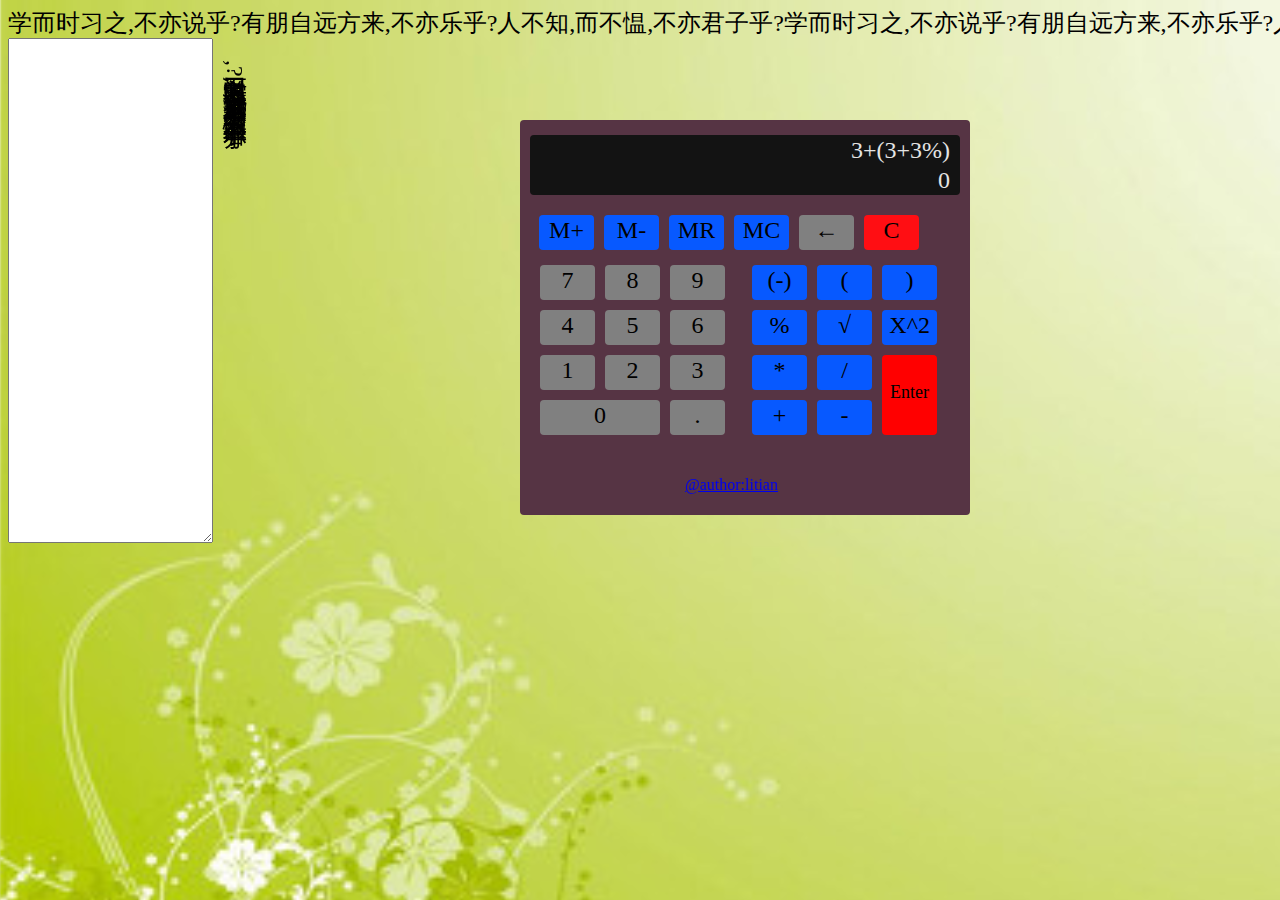
<file: project/calculator/view/index.html>
<!DOCTYPE html>
<html>
<head lang="en">
    <meta charset="UTF-8">
    <title>简易计算器：失败</title>
    <style type="text/css">
        div{
            border-radius: 4px;
        }
        body{
            background: url("../../www/calculator/image/back-g.jpg");
            background-size: 1602px;
            font-size: x-large;
            line-height: 30px;
        }
        body .calculator{
            margin: 70px 550px auto auto;
            padding: 15px 10px 15px 10px;
            background: #563444;
            height: 365px;
            width: 430px;
        }
        body .calculator .operation{
            background: #131313;
            width: auto;
            text-align: right;
            padding: 0 10px 0 10px;
            color: #e4e4e4;
            line-height: 30px;
        }
        body .calculator .operation .formula{
            overflow: hidden;
            width: 410px;
            height: 30px;
            white-space: nowrap;
        }
        .blue{background: #0759ff}
        .grey{background: #808080}
        .red{background: #ff0e13}
        body .calculator .button{
            height: 235px;
            width: auto;
            margin: 15px 0 15px 0;
            /*border: 1px solid #002156;*/
        }
        body .calculator .button .number,.operator{
            float: left;
            /*border: 1px solid #002156;*/
            margin: 5px;
            width: 47%;
        }
        body .calculator .button .usual div,.number div,.operator div{
            width: 55px;
            height: 35px;
            text-align: center;
            float: left;
            margin: 0 5px 0 5px;
            /*background: #002156;*/
            margin: 5px;
            cursor: pointer;
        }
        #num0{width: 120px}
        body .calculator .button .operator .enter{
            height: 80px;
            background: red;
            position: relative;
            top: -45px;
            font-size: large;
            line-height: 75px;
        }
    </style>
    <style type="text/css">
       body .text{
           -webkit-writing-mode: vertical-rl;
           writing-mode:vertical-rl;
           text-align: left;
           float: left;
       }
    </style>
</head>
<body>
    <div class="other">
        <div class="text" style="position: fixed;top: 60px;left: 220px">学而时习之,不亦说乎?有朋自远方来,不亦乐乎?人不知,而不愠,不亦君子乎? </div>
        <div class="else" style="white-space: nowrap;">学而时习之,不亦说乎?有朋自远方来,不亦乐乎?人不知,而不愠,不亦君子乎?学而时习之,不亦说乎?有朋自远方来,不亦乐乎?人不知,而不愠,不亦君子乎?学而时习之,不亦说乎?有朋自远方来,不亦乐乎?人不知,而不愠,不亦君子乎?学而时习之,不亦说乎?有朋自远方来,不亦乐乎?人不知,而不愠,不亦君子乎?学而时习之,不亦说乎?有朋自远方来,不亦乐乎?人不知,而不愠,不亦君子乎?学而时习之,不亦说乎?有朋自远方来,不亦乐乎?人不知,而不愠,不亦君子乎?学而时习之,不亦说乎?有朋自远方来,不亦乐乎?人不知,而不愠,不亦君子乎?学而时习之,不亦说乎?有朋自远方来,不亦乐乎?人不知,而不愠,不亦君子乎?学而时习之,不亦说乎?有朋自远方来,不亦乐乎?人不知,而不愠,不亦君子乎?学而时习之,不亦说乎?有朋自远方来,不亦乐乎?人不知,而不愠,不亦君子乎?学而时习之,不亦说乎?有朋自远方来,不亦乐乎?人不知,而不愠,不亦君子乎?学而时习之,不亦说乎?有朋自远方来,不亦乐乎?人不知,而不愠,不亦君子乎?学而时习之,不亦说乎?有朋自远方来,不亦乐乎?人不知,而不愠,不亦君子乎?学而时习之,不亦说乎?有朋自远方来,不亦乐乎?人不知,而不愠,不亦君子乎?学而时习之,不亦说乎?有朋自远方来,不亦乐乎?人不知,而不愠,不亦君子乎?学而时习之,不亦说乎?有朋自远方来,不亦乐乎?人不知,而不愠,不亦君子乎?学而时习之,不亦说乎?有朋自远方来,不亦乐乎?人不知,而不愠,不亦君子乎?学而时习之,不亦说乎?有朋自远方来,不亦乐乎?人不知,而不愠,不亦君子乎?学而时习之,不亦说乎?有朋自远方来,不亦乐乎?人不知,而不愠,不亦君子乎?学而时习之,不亦说乎?有朋自远方来,不亦乐乎?人不知,而不愠,不亦君子乎?学而时习之,不亦说乎?有朋自远方来,不亦乐乎?人不知,而不愠,不亦君子乎?学而时习之,不亦说乎?有朋自远方来,不亦乐乎?人不知,而不愠,不亦君子乎?学而时习之,不亦说乎?有朋自远方来,不亦乐乎?人不知,而不愠,不亦君子乎?学而时习之,不亦说乎?有朋自远方来,不亦乐乎?人不知,而不愠,不亦君子乎?学而时习之,不亦说乎?有朋自远方来,不亦乐乎?人不知,而不愠,不亦君子乎?学而时习之,不亦说乎?有朋自远方来,不亦乐乎?人不知,而不愠,不亦君子乎?学而时习之,不亦说乎?有朋自远方来,不亦乐乎?人不知,而不愠,不亦君子乎?学而时习之,不亦说乎?有朋自远方来,不亦乐乎?人不知,而不愠,不亦君子乎?学而时习之,不亦说乎?有朋自远方来,不亦乐乎?人不知,而不愠,不亦君子乎?学而时习之,不亦说乎?有朋自远方来,不亦乐乎?人不知,而不愠,不亦君子乎?学而时习之,不亦说乎?有朋自远方来,不亦乐乎?人不知,而不愠,不亦君子乎?</div>
        <textarea style="overflow-y: hidden;width: 199px;height: 499px;"></textarea>
    </div>
    <div class="calculator" style="position: fixed;top: 50px;left: 520px">
        <div class="operation">
            <div class="formula" contenteditable="true">3+(3+3%)</div>
            <div class="result" is_result="no">0</div>
        </div>
        <div class="button">
            <div class="usual">
                <div class="blue" style="margin-left: 9px;">M+</div>
                <div class="blue">M-</div>
                <div class="blue">MR</div>
                <div class="blue">MC</div>
                <div class="grey" id="delOne">←</div>
                <div class="red" id="delAll">C</div>
            </div>
            <div class="number">
                <div class="grey num cin">7</div>
                <div class="grey num cin">8</div>
                <div class="grey num cin">9</div>
                <div class="grey num cin">4</div>
                <div class="grey num cin">5</div>
                <div class="grey num cin">6</div>
                <div class="grey num cin">1</div>
                <div class="grey num cin">2</div>
                <div class="grey num cin">3</div>
                <div class="grey num cin" id="num0">0</div>
                <div class="grey cin numPoint">.</div>
            </div>
            <div class="operator">
                <div class="blue unaryOperator cin" id="minus">(-)</div>
                <div class="blue limitOperator cin" id="left">(</div>
                <div class="blue limitOperator cin" id="right">)</div>
                <div class="blue unaryOperator cin" id="percent">%</div>
                <div class="blue unaryOperator cin" id="radical">√</div>
                <div class="blue unaryOperator cin" id="square">X^2</div>
                <div class="blue binaryOperator cin" id="multiply">*</div>
                <div class="blue binaryOperator cin" id="expect">/</div>
                <div class="blue binaryOperator cin" id="add" style="clear: both">+</div>
                <div class="blue binaryOperator cin" id="reduce">-</div>
                <div class="enter" id="equal">Enter</div>
            </div>
        </div>
        <div class="sign" style="position: relative;left: 155px;top: -20px;font-size: medium;line-height: 30px;"> <a href="#">@author:litian</a> </div>
    </div>
</body>
<script type="text/javascript" src="../../www/js/jquery-1.10.2.min.js"></script>
<script type="text/javascript" src="../../www/calculator/js/newOperatorLimit.js"></script>
<script type="text/javascript" src="../../www/calculator/js/calculator.js"></script>
<script type="text/javascript" src="../../www/js/decimal.js"></script>
<script type="text/javascript">
    console.log(3.00+3.03);
    //删除一个字符串
    $("#delOne").click(function(){

        var a = 0.03,
                b = 0.36;
        var result = Decimal(1).div(7).toNumber();
        var res = Decimal(result).mul(7).toNumber();

        console.log(Decimal(res).toNumber());

        var formulaText = $(".formula").text();
        if(formulaText != "0"){
            if(formulaText.length != 1) {
                $(".formula").text(formulaText.substr(0, formulaText.length - 1));
            }else{
                $(".formula").text("0");
            }
        }
    });

    //删除整个字符串
    $("#delAll").click(function(){
        $(".formula").text("0");
    });

    $(".cin").attr('onclick', 'cin(this)');

    //输入数据：这里只是简单做了限制，详细限制参考operator.js文件的内容
    function cin($this) {
        var formulaText = $(".formula").text(),
                data = $($this).text(),
                isResult = $(".result").attr('is_result');
        //如果已经计算了，在输入数据时会清空之前输入的字符
        if(isResult == "yes"){
            $(".formula").text('0');
            $(".result").attr('is_result', 'no')
            cin($this);
            return false;
        }
        //限制总共输入的字符长度
        if (formulaText.length <= 255) {
            //文本为0时输入任何数据都不显示0
            if(formulaText == "0"){
                $(".formula").text(data);
                return false;
            }
            //如果是数字直接输入
            if($($this).hasClass('num')) {
                if(formulaText == "0"){
                    $(".formula").text(data);
                    return false;
                }
            }else if($($this).hasClass('binaryOperator')){
                //运算符只能在数字与右括号后面
                var last = formulaText.substr(formulaText.length-1);
                var flag = "0123456789%)";
                if(flag.indexOf(last) == -1){
                    return false;
                }
            }
            $(".formula").text(formulaText + data);
        }
    }

    //计算
    $("#equal").click(function(){
        $(".result").attr('is_result', 'yes');
        var formulaText = $(".formula").text();
        var operator = new Array();
        var num = '',
                f = 0;
        //将字符串处理成数组
        for(var i = 0; i < formulaText.length; i++)
        {
            var temp = formulaText.substr(i,1);
            //是数字就字符串连接，否就作为另一个元素
            if(/^\d+$/.test(temp) || temp == "."){
                var number = num + temp;
                num = number;
                operator[f] = num;
            }else{
                //判断是否是第一个元素：这里处理考虑了可以在数字前的运算符
                if(num != ''){
                    f++;
                    operator[f] = temp;
                }else{
                    operator[f] = temp;
                }
                f++;
                num = '';
            }
        }
        //处理数组并计算其值
        var newOperator = dealArray(operator);
        var lastOperator = getCalculatorOperator(newOperator);
        $(".result").text(lastOperator);
    });
</script>
</html>
</file>
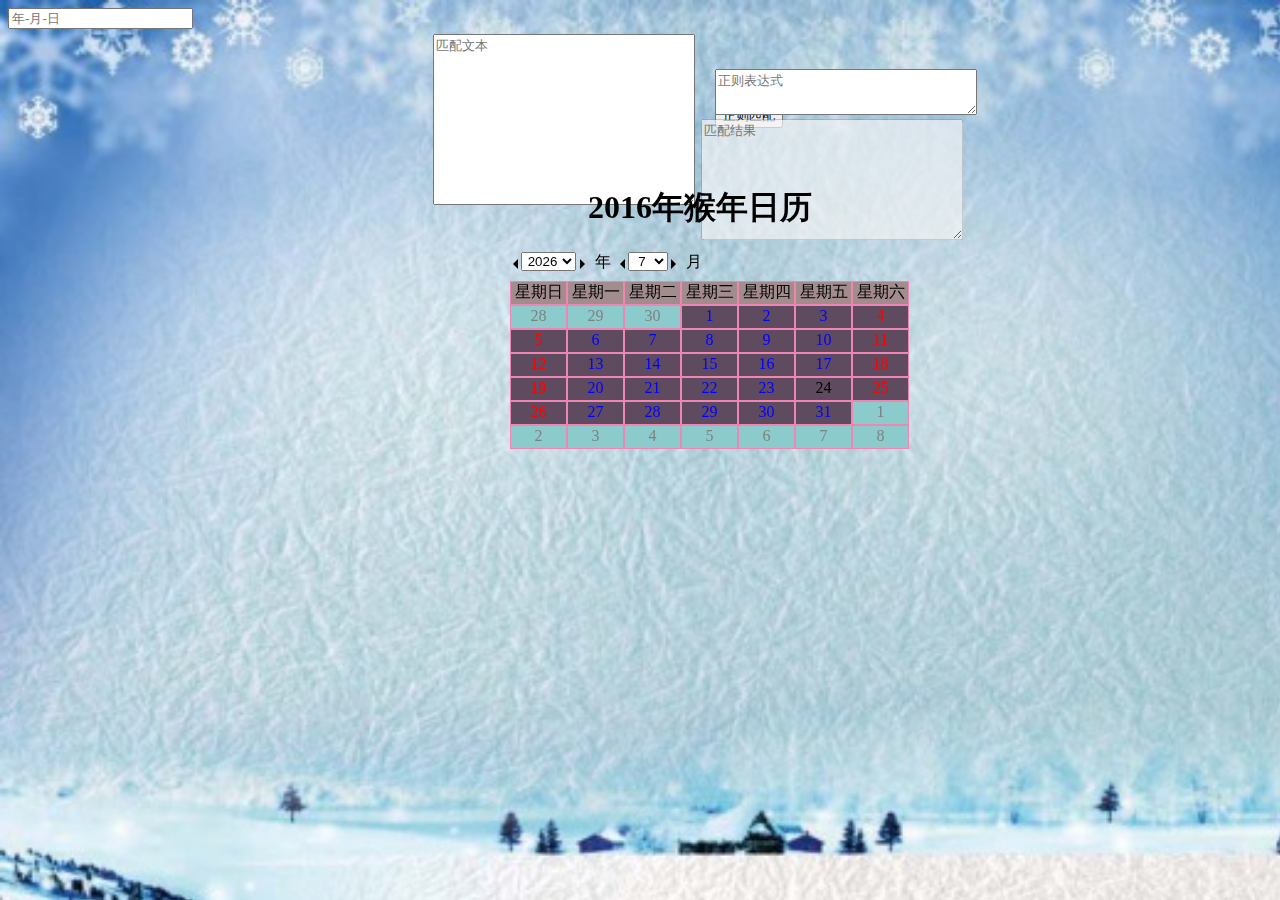
<file: project/calendar/view/index.html>
<!DOCTYPE html>
<html>
<head lang="en">
    <meta charset="UTF-8">
    <title>日历制作</title>
    <style type="text/css">
        body{
            background-image: url("../../www/calendar/image/calendar-backgroup.jpg");
            background-size: 1602px;
            font-size: 16px;
        }
        body div.main{
            position: fixed;
            top: 165px;
            left: 510px;
        }
        body div.main div.title{
            margin-left: 78px;
        }
        .blue{color: #0000ff}
        .red{color: red}
        .grey{color: #808080}
        .blake{color: #000000}
        .isBackground{
            background-color: #5f4b5f
        }
        .notBackground{
            background-color: #8ccbcb
        }
        body div.calendar{
            background-color: #ffffff;
            height: 168px;
            width: 399px;
        }
        body div.calendar ul{
            list-style: none;
            clear: both;
            margin-left: -40px;
        }
        body div.calendar ul li{
            float: left;
            border: 1px solid #f085b4;
            height: 22px;
            width: 55px;
            text-align: center;
            line-height: 20px;
        }
        body div.calendar ul.th li{
            background-color: #a28c8e;
        }
        body .operation{
            height: 13px;
            /*border: 1px solid #0000cc;*/
        }
        body .operation .year,.month{
            float: left;
            margin: auto 5px;
            width: 85px;
            height: auto;
            /*border: 1px solid #000000;*/
        }
        body .operation select{
            width: 70px;
            margin-left: -10px;
            text-align: center;
            cursor: pointer;
        }
        body .operation div.cssImg:hover{
            cursor: pointer;
            transition:border linear .2s,box-shadow linear .5s;
            border: 1px solid #8326ff;
            box-shadow:0 0 18px #8326ff;
        }
        body .operation div.cssImgRight,div.cssImgLeft{
            width: 8px;
            height: 21px;
            float: left;
            /*border: 1px solid #f00101;*/
        }
        body .operation div.cssImgLeft{
            position: relative;
            left: -2px;
        }
        body .operation div.cssImgRight{
            position: relative;
            left: 54px;
        }
        body .operation div.left{
            float: left;
            width: 0px;
            height: 0px;
            border: 5px solid;
            border-color: transparent #000 transparent transparent;
            position: relative;
            top: 7px;
            left: -5px;
        }
        body .operation div.right{
            float: left;
            width: 0px;
            height: 0px;
            border: 5px solid;
            border-color: transparent transparent transparent #000;
            position: relative;
            top: 7px;
            left: 3px;
        }
        body .operation span.yearSpan{
            position: relative;
            left: -105px;
        }
        body .operation span.monthSpan{
            position: relative;
            left: -34px;
        }
        body .operation .month{
            position: relative;
            left: 12px;
        }
        #year{
            width: 55px;
        }
        #month{
            width: 40px;
        }
        body .operation .month div.cssImgRight{
            position: relative;
            left: 38px;
        }
        .tool div{
            float: left;
            margin: 5px 10px;
        }
        .tool textarea{
            height: 165px;
        }
        #org{
            margin-left: 425px;
        }
        #act{
            position: relative;
            top:70px;
            height: 25px;
            width: 80px;
        }
        #res textarea#expression{
            height: 40px;
            position: relative;
            top: -75px;
        }
        #res textarea[disabled="disabled"]{
            position: relative;
            top: 50px;
            left: -280px;
            height: 115px;
        }
    </style>
</head>
<body>
    <div class="all">
        <input name="start_time" id="start_time" value="" class="radius pd-left-5 si_date" onclick="WdatePicker({skin:'whyGreen',dateFmt:'yyyy-MM-dd HH:mm:ss',minDate:'%y-%M-%d %H:$m:%s'})" placeholder="年-月-日"  readonly="readonly" type="text">
        <!--<iframe width="469" height="218" border="0" align="center" marginwidth="0" marginheight="0" hspace="0" vspace="0" frameborder="0"
                scrolling="no" src="http://appnews.qq.com/cgi-bin/news_weather_search?city=厦门" allowTransparency="true">
        </iframe>-->
        <div class="tool">
            <div id="org"><textarea name="" cols="30" rows="10" placeholder="匹配文本"></textarea></div>
            <div id="act"><button>正则匹配</button></div>
            <div id="res">
                <textarea name="" id="expression" cols="30" rows="10" placeholder="正则表达式"></textarea>
                <textarea name="" cols="30" rows="10" disabled="disabled" placeholder="匹配结果"></textarea>
            </div>
        </div>

        <div class="main">
            <div class="title">
                <h1>2016年猴年日历</h1>
            </div>
            <div class="operation">
                <div class="year">
                    <div class="cssImgLeft cssImg"><div class="left"></div></div>
                    <select id="year"></select>
                    <div class="cssImgRight cssImg"><div class="right"></div></div>
                </div>
                <span class="yearSpan">年</span>
                <div class="month">
                    <div class="cssImgLeft cssImg"><div class="left"></div></div>
                    <select id="month"></select>
                    <div class="cssImgRight cssImg"><div class="right"></div></div>
                </div>
                <span class="monthSpan">月</span>
            </div>
            <div class="calendar">
                <ul class="th">
                    <li>星期日</li>
                    <li>星期一</li>
                    <li>星期二</li>
                    <li>星期三</li>
                    <li>星期四</li>
                    <li>星期五</li>
                    <li>星期六</li>
                </ul>
            </div>
        </div>
    </div>
</body>
<script type="text/javascript" src="../../www/js/jquery-1.10.21.min.js"></script>
<script type="text/javascript" src="../../www/DatePicker/WdatePicker.js"></script>
<script type="text/javascript">
    //正则
    $("#act").click(function(){
        var content = $("#org textarea").val();
        var expression = $("#expression").val();
        //正则匹配
        expression = '/' + expression + '/';
        expression = eval(expression);
        var result = expression.test(content);
        console.log(expression);
        console.log(result);
        $("#res textarea[disabled='disabled']").val(result);
    });

    /*
    //2016-1-13
    new Date(2016, 1, 13, 15 ,37, 59, 299);//参数可选
    myDate.getDate();//天
    myDate.getMonth();//月
    myDate.getFullYear();//年
    myDate.getDay();//星期
    myDate.getHours();//小时
    myDate.getMilliseconds();//毫秒
    myDate.getMinutes();//分钟
    myDate.getSeconds();//秒
    myDate.getTime();//1970-1-1 -> 现在的毫秒数
    */
    var now = new Date();
    var asideDay = now.getDate();
    var year = now.getFullYear(),
            month = now.getMonth();
    makeCalendar(now);


    $("div.operation div.year div.cssImgLeft").click(function(){
        var year = $("#year").val(),
                month = $("#month").val();
        //实际月份与js参与月份计算差别
        month = month - 1;
        //年份减一
        year = year - 1;
        var date = new Date(year, month, asideDay);
        makeCalendar(date);
    });

    $("div.operation div.year div.cssImgRight").click(function(){
        var year = $("#year").val(),
                month = $("#month").val();
        //实际月份与js参与月份计算差别
        month = month - 1;
        //年份加一
        year = parseInt(year) + 1;
        var date = new Date(year, month, asideDay);
        makeCalendar(date);
    });

    $("div.operation div.month div.cssImgLeft").click(function(){
        var year = $("#year").val(),
                month = $("#month").val();
        //实际月份与js参与月份计算差别
        var jsMonth = month - 1;
        //月份减一
        jsMonth = jsMonth - 1;
        jsMonth = (jsMonth == -1) ? 11 : jsMonth;//此时month符合js对month的要求（0-11）
        var date = new Date(year, jsMonth, asideDay);
        makeCalendar(date);
    });

    $("div.operation div.month div.cssImgRight").click(function(){
        var year = $("#year").val(),
                month = $("#month").val();
        //实际月份与js参与月份计算差别
        var jsMonth = month - 1;
        //月份加一
        jsMonth = jsMonth + 1;
        jsMonth = (jsMonth == 11) ? 0 : jsMonth;//此时month符合js对month的要求（0-11）
        var date = new Date(year, jsMonth, asideDay);
        makeCalendar(date);
    });

    $("#year").change(function(){
        var year = $("#year").val(),
                month = $("#month").val();
        //实际月份与js参与月份计算差别
        var month = month - 1;
        var date = new Date(year, month, asideDay);
        makeCalendar(date);
    });

    $("#month").change(function(){
        var year = $("#year").val(),
                month = $("#month").val();
        //实际月份与js参与月份计算差别
        var month = month - 1;
        var date = new Date(year, month, asideDay);
        makeCalendar(date);
    });

    function makeCalendar(now)
    {
        $("div.calendar ul.td").remove();
        var html = "",
                count = 0;
        //获取当前年月日星期
        var year = now.getFullYear(),
                month = now.getMonth(),
                day = now.getDate();
        //获取本月一号的星期
        var oneDay = new Date(year, month, 1);
        var oneDayWeek = oneDay.getDay();
        var nowMonthDay = getMonthDay(year, month);
        var lastMonthDay = getMonthDay(year, month-1);
        var color = '';

//        console.log(oneDayWeek);console.log(nowMonthDay);

        //select框
        $("#year option").remove();
        $("#month option").remove();
        var yearHtml = "",
                monthHtml = "";
        for(var m = 1; m <= 12; m++)
        {
            monthHtml += '<option value="' + m + '" id="month_' + m + '"';
            if(m == (month+1)){
                monthHtml += ' selected = "selected" ';
            }
            monthHtml += '>' + m + '</option>';
        }
        $("#month").append(monthHtml);
        for(var y = year-10; y <= year+10; y++)
        {
            yearHtml += '<option value="' + y + '" id="year_' + y + '"';
            if(y == year){
                yearHtml += ' selected = "selected" ';
            }
            yearHtml += '>' + y + '</option>';
        }
        $("#year").append(yearHtml);

        //日历正文
        var dayLimit = 0;
        for (var i = 0; i <= 5; i++)
        {
            html += '<ul class="td">';
            for (var j = 0; j < 7; j++)
            {
                if(count >= dayLimit){
                    count = 0;
                }
                if (i == 0 && j >= oneDayWeek) {
                    count++;
                    dayLimit = nowMonthDay;
                } else if (i != 0) {
                    count++;
                    dayLimit = nowMonthDay;
                }else{
                    count = lastMonthDay + j + 1 - oneDayWeek;
                    dayLimit = lastMonthDay;
                }
                color = (i == 0 && count >= 15) ? "grey notBackground" : (i >= 4 && count <= 15) ? "grey notBackground" : (j == 0 || j == 6 || count == day) ? "red isBackground" : "blue isBackground";
                color = (count == day) ? "black isBackground" : color;
                html += '<li class="' + color + '">' + count + '</li>'
            }
            html += '</ul>';
        }
        $(".calendar").append(html);
    }

    //获取当月天数
    function getMonthDay(year, month)
    {
        month = (month == -1) ? 11 : month;
        var array = new Array('1','3','5','7','8','10','12'),
                res = 0;
        //js Date获取的月份是从0开始的
        month++;
        if(month != 2) {
            month = month.toString();
            res = (array.indexOf(month) > -1) ? 31 : 30;
        }else{
            //求闰年
            res = (year%4 == 0 && year%400 == 0 && year%100 != 0) ? 29 : 28;
        }
        return res;
    }

//    var array = new Array('1','3','5','7','8','10','12');
//    if(array.indexOf('4') > -1){
//        alert('false');
//    }else{
//        alert("true");
//    }
</script>

</html>
</file>
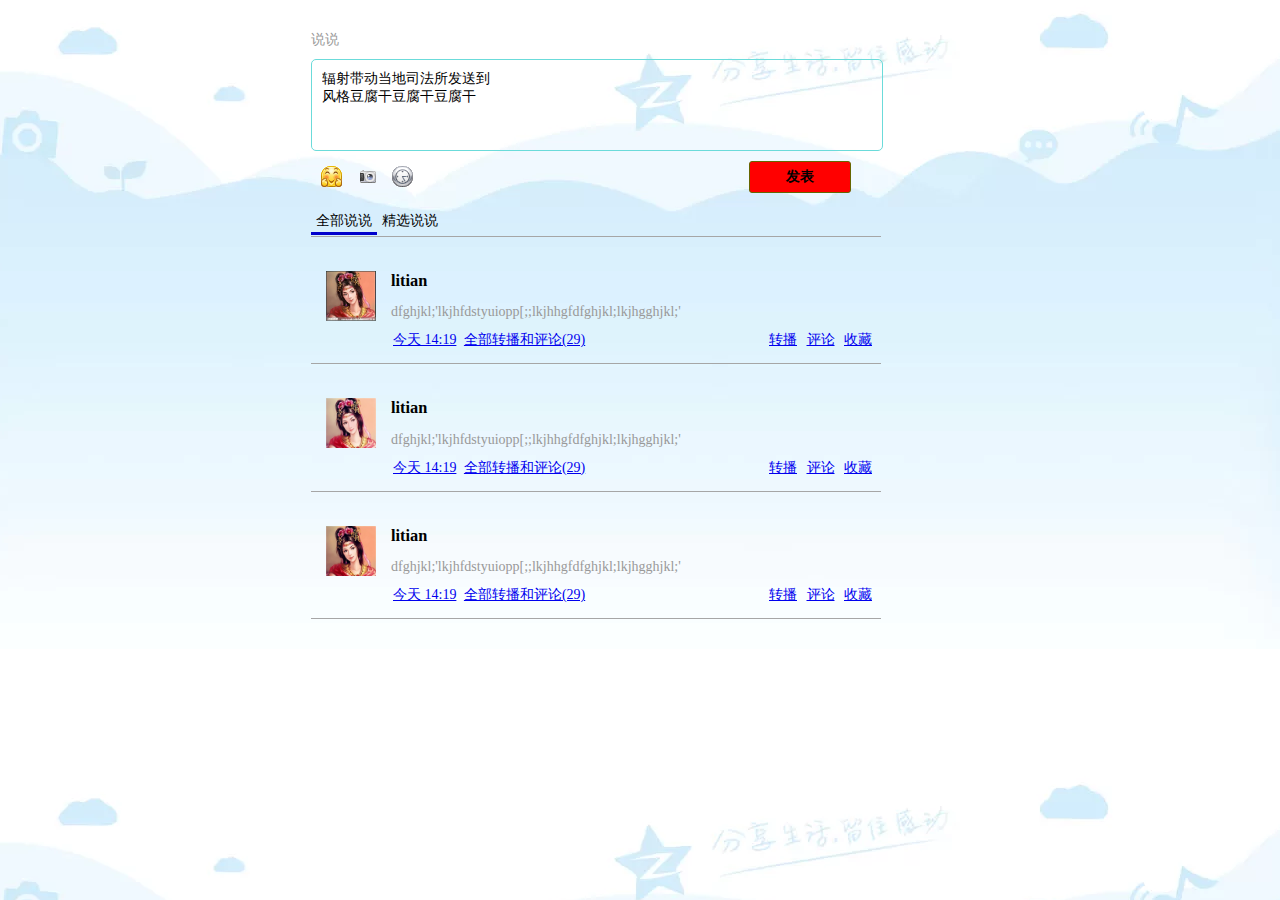
<file: project/talkAbout/view/index.html>
<!DOCTYPE html>
<html>
<head lang="en">
    <meta charset="UTF-8">
    <title>微博说说</title>
    <style type="text/css">
        body{
            background-image: url("../../www/talkAbout/image/bg.png");
            padding-left: 300px;
            padding-top: 10px;
            font-size: 14px;
        }
        /* talkAbout */
        body .talkAbout{
            width: 75%;
            height: auto;
            /*border: 1px solid #ff64cc;*/
            padding: 3px;
        }

        body .talkAbout p{
            line-height: 10px;
            font-weight: normal;
            font-style: normal;
            color: #999;
        }
        body .talkAbout .talkContent{
            border: 1px solid #6bdbda;
            width: 550px;
            height: 70px;
            border-radius: 5px;
            padding: 10px;
            font-size: 14px;
        }
        body .talkAbout .talkContent .input{
            width: 550px;
            height: 70px;
            overflow-y: auto;
        }
        body .talkAbout .clickInput{
            transition:border linear .2s,box-shadow linear .5s;
            border-color: #d0aeff;
            box-shadow:0 0 18px #d0aeff;
            height: 85px;
            margin-bottom: 15px;
        }
        body .talkAbout .talkAboutBottomP{
            font-style: normal;
            font-size: 15px;
            color: #999;
            text-align: right;
            /*margin-right: 10px;*/
            position: relative;
            top: -10px;
        }
        body .talkAbout .operationList{
            width: 550px;
            height: 40px;
            margin-top: 5px;
            /*border: 1px solid #000000;*/
        }
        body .talkAbout .operationList img{
            width: 22px;
            height: 22px;
            margin: 10px 0 0 10px;
        }
        body .talkAbout .operationList .button{
            width: 100px;
            height: 30px;
            border: 1px solid #666600;
            float: right;
            margin: 5px 10px 0 0;
            text-align: center;
            background-color: red;
            border-radius: 3px;
        }
        body .talkAbout .operationList .button span{
            line-height: 30px;
            font-weight: bolder;
        }
        /* expression */
        body .expression{
            width: 300px;
            height: 150px;
            border: 1px solid #0000ff;
            position: relative;
            top: 0px;
            left: 15px;
            overflow: auto;
        }
        body .expression img{
            margin: 10px 0 0 10px;
        }
        /* content */
        .content ul.title{
            margin-left: -40px;
        }
        .content ul.title li{
            list-style: none;
            float: left;
            padding: 2px 5px;
        }
        .content ul .titleSelected {
            border-bottom: 3px solid #0000cc;
        }
        .content .line{
            border-top: 1px solid #a6a6a6;
            position: relative;
            top: 26px;
            width: 570px;
        }

        .content .userData{
            margin-top: 30px;
        }
        .content .userData .oneUserData{
            margin: 60px 15px 20px 15px;
        }
        .content .userData .oneUserData .picture{
            float: left;
        }
        .content .userData .oneUserData .words{
            width: 550px;
            margin: 10px 65px;
        }
        .content .userData .oneUserData .words div.left{
            width: 250px;
            float: left;
        }
        .content .userData .oneUserData .words div.right{
            float: left;
            position: relative;
            left: 125px;
            width: 150px;
        }
        .content .userData .oneUserData .words div.left a{
            margin: 0 2px;
        }
        .content .userData .oneUserData .words div.right a{
            margin: 0 3px;
        }
    </style>
</head>
<body>
<div class="talkAbout">
    <p>说说</p>
<!-- 说说发表框start -->
    <div class="talkContent">
        <div class="input" contenteditable="true">
            辐射带动当地司法所发送到<br>
            风格豆腐干豆腐干豆腐干
        </div>
        <p class="talkAboutBottomP"></p>
    </div>
    <div class="operationList">
        <img class="expressionClick" src="../../www/talkAbout/image/bba_thumb.gif" onmouseover="onMouseOver(this)" onmouseout="onMouseOut(this)" />
        <img class="camera" src="../../www/talkAbout/image/camera_thumb.gif" onmouseover="onMouseOver(this)" onmouseout="onMouseOut(this)" />
        <img class="clock" src="../../www/talkAbout/image/clock_thumb.gif" onmouseover="onMouseOver(this)" onmouseout="onMouseOut(this)" />
        <div class="button">
            <span class="putOn">发表</span>
        </div>
    </div>
<!-- 说说发表框end -->

<!-- 说说已发表的内容框start -->
    <div class="content">
        <ul class="title">
            <li class="titleSelected">全部说说</li>
            <li>精选说说</li>
        </ul>
        <div class="line"></div>
        <div class="userData">
            <div class="oneUserData">
                <div class="picture">
                    <img src="../../www/talkAbout/image/personPicture.jpg" width="50" height="50" alt="no picture"/>
                </div>
                <div class="words">
                    <div class="top">
                        <h3 class="name">litian</h3>
                        <p>dfghjkl;'lkjhfdstyuiopp[;;lkjhhgfdfghjkl;lkjhgghjkl;'</p>
                    </div>
                    <div class="bottom">
                        <div class="left">
                            <a href="#">今天 14:19</a>
                            <a href="#">全部转播和评论(29)</a>
                        </div>
                       <div class="right">
                           <a href="#">转播</a>
                           <a href="#">评论</a>
                           <a href="#">收藏</a>
                       </div>
                    </div>
                </div>
            </div>
            <div class="line"></div>
            <div class="oneUserData">
                <div class="picture">
                    <img src="../../www/talkAbout/image/personPicture_1.jpg" width="50" height="50" alt="no picture"/>
                </div>
                <div class="words">
                    <div class="top">
                        <h3 class="name">litian</h3>
                        <p>dfghjkl;'lkjhfdstyuiopp[;;lkjhhgfdfghjkl;lkjhgghjkl;'</p>
                    </div>
                    <div class="bottom">
                        <div class="left">
                            <a href="#">今天 14:19</a>
                            <a href="#">全部转播和评论(29)</a>
                        </div>
                        <div class="right">
                            <a href="#">转播</a>
                            <a href="#">评论</a>
                            <a href="#">收藏</a>
                        </div>
                    </div>
                </div>
            </div>
            <div class="line"></div>
            <div class="oneUserData">
                <div class="picture">
                    <img src="../../www/talkAbout/image/personPicture_2.jpg" width="50" height="50" alt="no picture"/>
                </div>
                <div class="words">
                    <div class="top">
                        <h3 class="name">litian</h3>
                        <p>dfghjkl;'lkjhfdstyuiopp[;;lkjhhgfdfghjkl;lkjhgghjkl;'</p>
                    </div>
                    <div class="bottom">
                        <div class="left">
                            <a href="#">今天 14:19</a>
                            <a href="#">全部转播和评论(29)</a>
                        </div>
                        <div class="right">
                            <a href="#">转播</a>
                            <a href="#">评论</a>
                            <a href="#">收藏</a>
                        </div>
                    </div>
                </div>
            </div>
            <div class="line"></div>
        </div>
    </div>
<!-- 说说已发表的内容框end -->
</div>
<!-- 表情包-start -->
<div class="expression" style="display: none;">
    <img src="../../www/talkAbout/image/88_thumb.gif" /> <img src="../../www/talkAbout/image/angrya_thumb.gif" />
    <img src="../../www/talkAbout/image/bba_thumb.gif" /> <img src="../../www/talkAbout/image/boboshengmenqi_thumb.gif" />
    <img src="../../www/talkAbout/image/bofubianlian_thumb.gif" /> <img src="../../www/talkAbout/image/clock_thumb.gif" />
    <img src="../../www/talkAbout/image/bs_thumb.gif" /> <img src="../../www/talkAbout/image/bs2_thumb.gif" />
    <img src="../../www/talkAbout/image/bz_thumb.gif" /> <img src="../../www/talkAbout/image/cake.gif" />
    <img src="../../www/talkAbout/image/camera_thumb.gif" /> <img src="../../www/talkAbout/image/cat_yunqizhong_thumb.gif" />
    <img src="../../www/talkAbout/image/cat_yunqizhong_thumb.gif" /> <img src="../../www/talkAbout/image/cf_thumb.gif" />
    <img src="../../www/talkAbout/image/chn_buyaoya_thumb.gif" /> <img src="../../www/talkAbout/image/cj_thumb.gif" />
    <img src="../../www/talkAbout/image/come_thumb.gif" /> <img src="../../www/talkAbout/image/cool_thumb.gif" />
    <img src="../../www/talkAbout/image/crazya_thumb.gif" /> <img src="../../www/talkAbout/image/cry.gif" />
    <img src="../../www/talkAbout/image/cza_thumb.gif" /> <img src="../../www/talkAbout/image/daxiongleibenxiong_thumb.gif" />
    <img src="../../www/talkAbout/image/dizzya_thumb.gif" /> <img src="../../www/talkAbout/image/fuyun_thumb.gif" />
    <img src="../../www/talkAbout/image/gbzkun_thumb.gif" /> <img src="../../www/talkAbout/image/geili_thumb.gif" />
    <img src="../../www/talkAbout/image/good_thumb.gif" /> <img src="../../www/talkAbout/image/gza_thumb.gif" />
    <img src="../../www/talkAbout/image/h_thumb.gif" /> <img src="../../www/talkAbout/image/hatea_thumb.gif" />
    <img src="../../www/talkAbout/image/hearta_thumb.gif" /> <img src="../../www/talkAbout/image/heia_thumb.gif" />
    <img src="../../www/talkAbout/image/horse2_thumb.gif" /> <img src="../../www/talkAbout/image/hsa_thumb.gif" />
    <img src="../../www/talkAbout/image/hufen_thumb.gif" /> <img src="../../www/talkAbout/image/j_thumb.gif" />
    <img src="../../www/talkAbout/image/k_thumb.gif" /> <img src="../../www/talkAbout/image/kbsa_thumb.gif" />
    <img src="../../www/talkAbout/image/kl_thumb.gif" /> <img src="../../www/talkAbout/image/laugh.gif" />
    <img src="../../www/talkAbout/image/lazu_thumb.gif" /> <img src="../../www/talkAbout/image/ldln_thumb.gif" />
    <img src="../../www/talkAbout/image/liwu_thumb.gif" /> <img src="../../www/talkAbout/image/lovea_thumb.gif" />
</div>
<!-- 表情包-end -->
</body>
<script type="text/javascript" src="../../www/talkAbout/js/jquery-1.10.2.min.js"></script>
<script type="text/javascript">
    $(".talkContent").click(function(){
        $(".talkContent").addClass('clickInput');
        $(".talkAboutBottomP").text("aaaa");
    });

    $(".input").blur(function(){
        $(".talkContent").removeClass('clickInput');
        $(".talkAboutBottomP").text("");
    });



    $(".operationList img").attr('onmouseover', 'onMouseOver(this)');
    $(".operationList img").attr('onmouseout', 'onMouseOut(this)');
    $(".expression img").attr('click', 'imageAdd(this)');

    $(".operationList .expressionClick").click(function(){
        var style = $(".expression").attr('style');
        if(style == 'display: none;')
        {
            $(".expression").attr('style', 'display: block;');
        }
        else if(style == 'display: block;')
        {
            $(".expression").attr('style', 'display: none;');
        }
    });

    function imageAdd($this)
    {
        $(".expression").attr('style', 'display: none;');
        var src = $($this).attr('src');
        var html = '<img src="' + src + '" />';
        html = "sdadsasd";
        insertHTML(html);
    }

    function onMouseOver($this)
    {
        $($this).attr('style', 'margin: 9px -1px -1px 9px;border: 1px solid #000000;')
    }

    function onMouseOut($this)
    {
        $($this).attr('style', 'margin: 10px 0 0 10px;')
    }

    function insertHTML(html)
    {
//        var dthis=$("#div3")[0];//要插入内容的某个div,在标准浏览器中 无需这句话
        var sel, range;
        if (window.getSelection)
        {
            sel = window.getSelection();
            if (sel.getRangeAt && sel.rangeCount) {
                range = sel.getRangeAt(0);
                range.deleteContents();
                var el = document.createElement('div');
                el.innerHTML = html;
                var frag = document.createDocumentFragment(), node, lastNode;
                while ( (node = el.firstChild) )
                {
                    lastNode = frag.appendChild(node);
                }
                range.insertNode(frag);
                if (lastNode) {
                    range = range.cloneRange();
                    range.setStartAfter(lastNode);
                    range.collapse(true);
                    sel.removeAllRanges();
                    sel.addRange(range);
                }
            }
        }
        else if (document.selection && document.selection.type !='Control')
        {
            $(dthis).focus(); //在非标准浏览器中 要先让你需要插入html的div 获得焦点
            ierange= document.selection.createRange();//获取光标位置
            ierange.pasteHTML(html); //在光标位置插入html 如果只是插入text 则就是fus.text="..."
            $(dthis).focus();
        }
    }
</script>
</html>
</file>
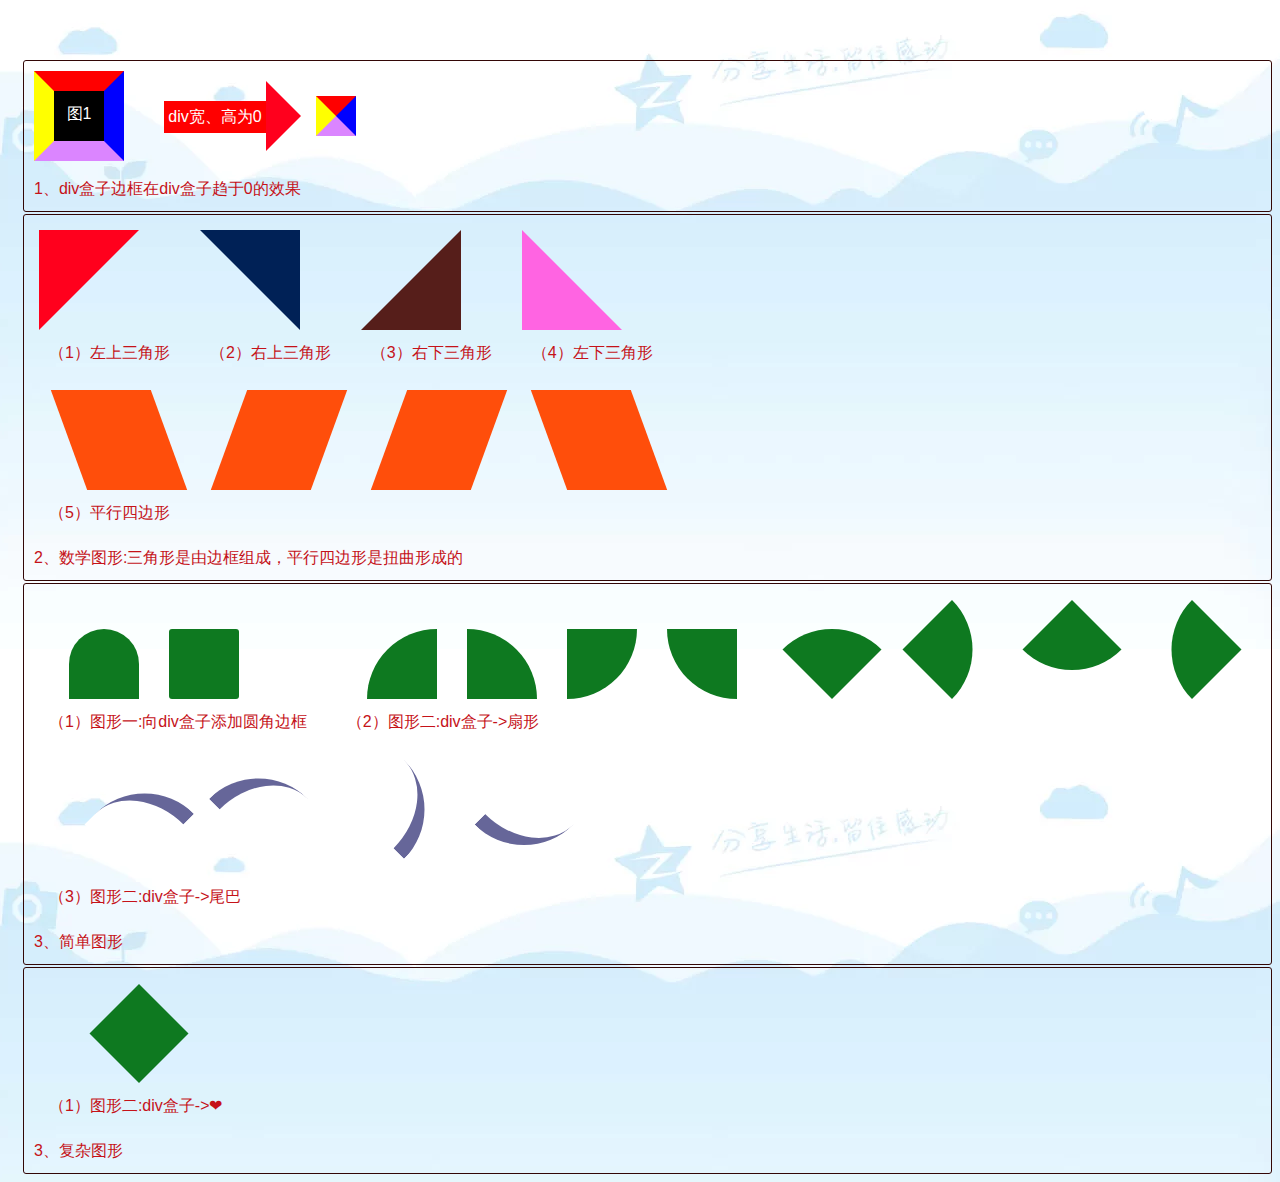
<file: project/cssPicture/css_picture.html>
<!DOCTYPE html>
<html>
<head lang="en">
    <meta charset="UTF-8">
    <script type="application/javascript" src="../www/js/jquery.transform.js"></script>
    <title>css制作图形</title>
    <style type="text/css">
        body{background: url("../www/talkAbout/image/bg.png");padding: 50px 0 0 15px;}
        .block{border: 1px solid #330706;margin: 2px 0 2px 0;border-radius: 3px 3px 3px 3px;}
        /* 图形中的字体 */
        .block .fang,.arrow{text-align: center;color: #ffffff;font-family: "宋体", "新宋体", Helvetica, Arial, Tahoma;line-height: 45px;}
        /* 图形 */
        /* (1) */
        .block .fang{width: 50px;height: 50px;background-color: #000000;margin: 10px 0 0 10px;border: 20px solid;border-color: red #0000ff #db85ff #ffff00;
            float: left;}
        .block .arrow{float: left;margin: 20px 20px 0 20px;height: 85px}
        .block .arrowFang{width:100px;border: 1px solid red;background-color: red;height: 30px}
        .block .arrowTriangle{width: 0px;height: 0px;border: 35px solid;border-color: #ff001d transparent transparent transparent;
            transform: rotate(270deg);transform-origin:100% 100%;position: relative;left: -40px;top: -90px;}
        /* (2) */
        .block .triangle{width: 0;height: 0;border: 50px solid;}
        .block .graphicalBlock{padding: 15px 15px 0px 15px;float: left}
        .block .graphicalBlock .parallelogram{width: 100px;height: 100px;background: #ff4e0b;float: left;margin: 0 30px 0 30px;}
        .block .graphicalBlock .simpleGraphical1{background-color: #0e7920;float: left;width: 70px;height: 70px;margin: 30px 0px 0px 30px;}
        .block .graphicalBlock .rotating{margin-left: 25px;margin-right: 25px;}
        .block .graphicalBlock .tail{background-color:#ffffff;transform: rotate(45deg);transform-origin:100% 100%;border-radius: 180px 0px 0px 0px;}
        /* (3) */
        .block .graphicalBlock .heart{width: 70px;height: 70px;margin: 30px 0px 0px 30px;}

        /* 注释 */
        .block .font{text-align: left;color: #C51219;font-family: "Microsoft YaHei", "微软雅黑", Helvetica, "黑体", Arial, Tahoma;line-height: 45px;
            clear: both;margin: 0 0 0 10px;}
    </style>
</head>
<body>
<div class="block">
    <div class="fang">图1</div>
    <div class="arrow">
        <div class="arrow arrowFang" style="line-height: 30px">div宽、高为0</div>
        <div class="arrow arrowTriangle"></div>
    </div>
    <div class="fang" style="width: 0;height: 0;color: #000066;margin: 35px 0 0 -100px;"></div>
    <div class="font">1、div盒子边框在div盒子趋于0的效果</div>
</div>
<div class="block">
    <div class="graphicalBlock">
        <div class="triangle" style="border-color: #ff001d transparent transparent #ff001d;"></div>
        <div class="font">（1）左上三角形</div>
    </div>
    <div class="graphicalBlock">
        <div class="triangle" style="border-color: #002156 #002156 transparent transparent;"></div>
        <div class="font">（2）右上三角形</div>
    </div>
    <div class="graphicalBlock">
        <div class="triangle" style="border-color: transparent #561e1a #561e1a transparent;"></div>
        <div class="font">（3）右下三角形</div>
    </div>
    <div class="graphicalBlock">
        <div class="triangle" style="border-color: transparent transparent #ff64e2 #ff64e2;"></div>
        <div class="font">（4）左下三角形</div>
    </div>
    <div class="graphicalBlock">
        <div class="parallelogram" style="transform: skew(20deg);"></div>
        <div class="parallelogram" style="transform: skew(160deg);"></div>
        <div class="parallelogram" style="transform: skew(-20deg);"></div>
        <div class="parallelogram" style="transform: skew(-160deg);"></div>
        <div class="font">（5）平行四边形</div>
    </div>
    <div class="font">2、数学图形:三角形是由边框组成，平行四边形是扭曲形成的</div>
</div>
<div class="block">
    <div class="graphicalBlock">
        <div class="parallelogram simpleGraphical1" style="border-radius: 50px 50px 0 0;"></div>
        <div class="parallelogram simpleGraphical1" style="border-radius: 3px 3px 3px 3px;"></div>
        <div class="font">（1）图形一:向div盒子添加圆角边框</div>
    </div>
    <div class="graphicalBlock">
        <div class="simpleGraphical1" style="border-radius: 180px 0px 0px 0px;"></div>
        <div class="simpleGraphical1" style="border-radius: 0px 180px 0px 0px;"></div>
        <div class="simpleGraphical1" style="border-radius: 0px 0px 180px 0px;"></div>
        <div class="simpleGraphical1" style="border-radius: 0px 0px 0px 180px;"></div>
        <div class="simpleGraphical1 rotating" style="transform: rotate(45deg);transform-origin:100% 100%;border-radius: 180px 0px 0px 0px;"></div>
        <div class="simpleGraphical1 rotating" style="transform: rotate(45deg);transform-origin:100% 100%;border-radius: 0px 180px 0px 0px;"></div>
        <div class="simpleGraphical1 rotating" style="transform: rotate(45deg);transform-origin:100% 100%;border-radius: 0px 0px 180px 0px;"></div>
        <div class="simpleGraphical1 rotating" style="transform: rotate(45deg);transform-origin:100% 100%;border-radius: 0px 0px 0px 180px;"></div>
        <div class="font">（2）图形二:div盒子->扇形</div>
    </div>
    <div class="graphicalBlock" style="clear: both;">
        <div class="simpleGraphical1 rotating tail" style="border-top:15px solid #669;"></div>
        <div class="simpleGraphical1 rotating tail" style="border-left:15px solid #669;"></div>
        <div class="simpleGraphical1 rotating tail" style="border-radius: 0px 180px 0px 0px;border-right:15px solid #669;"></div>
        <div class="simpleGraphical1 rotating tail" style="border-radius: 0px 0px 180px 0px;border-bottom:15px solid #669;"></div>
        <div class="font">（3）图形二:div盒子->尾巴</div>
    </div>
    <div class="font">3、简单图形</div>
</div>
<div class="block">
    <div class="graphicalBlock">
        <div class="heart simpleGraphical1" style="transform: rotate(45deg);transform-origin:100% 100%;border-radius: 0px 0px 0px 0px;"></div>
        <div class="font">（1）图形二:div盒子->❤</div>
    </div>
    <div class="font">3、复杂图形</div>
</div>

</body>
</html>
</file>
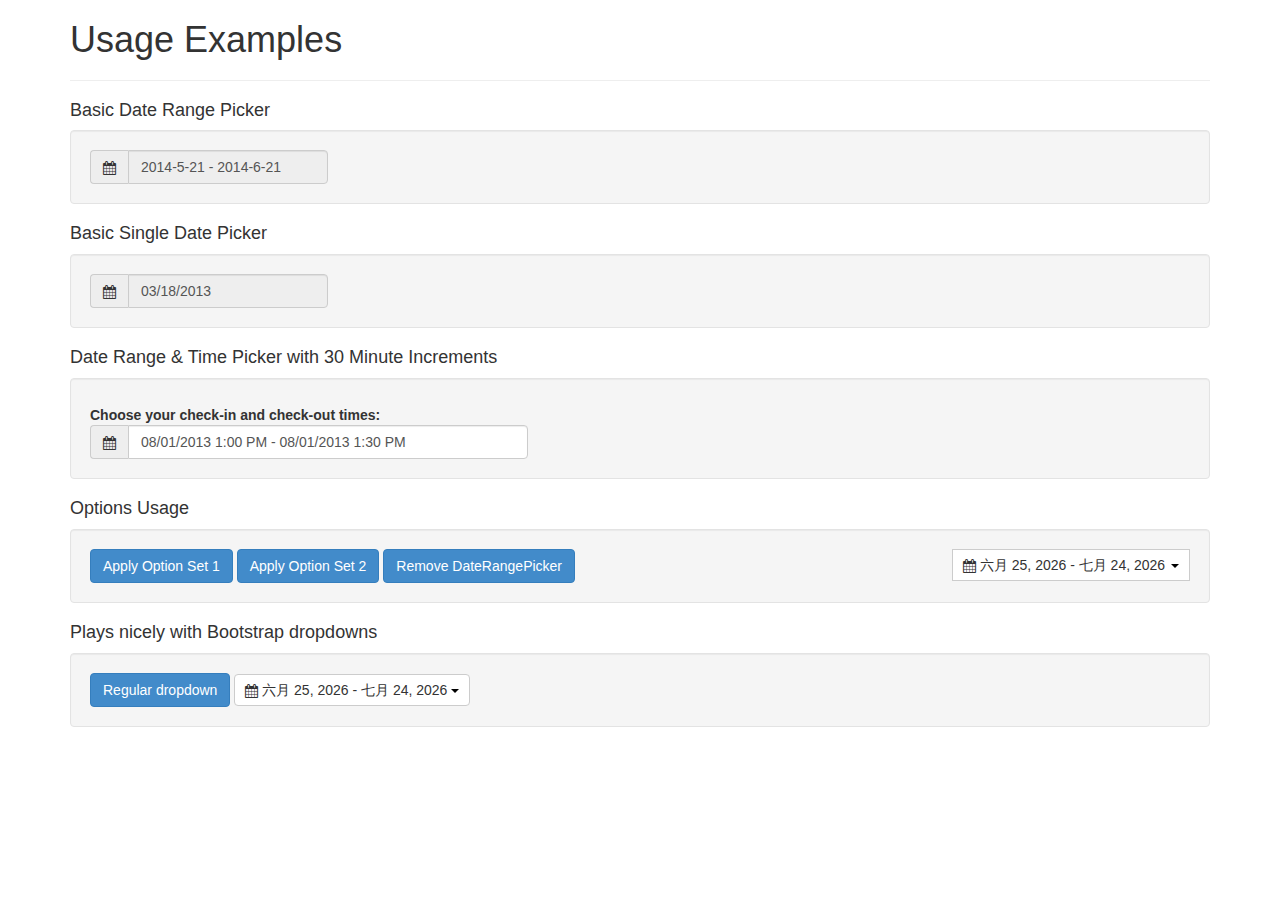
<file: project/htmlJsCssPractice/view/date_plug_in.html>
<!DOCTYPE html>
<html>
<head lang="en">
    <meta charset="UTF-8">
    <title>日期插件列表</title>
    <script type="text/javascript" src="../../www/js/jquery-1.10.21.min.js"></script>
    <!-- 基于bootstrap的jQuery日期范围选择插件 -->
    <link href="../../www/htmlJsCssPractice/datePlugIn/css/bootstrap.min.css" rel="stylesheet">
    <link href="../../www/htmlJsCssPractice/datePlugIn/css/font-awesome.min.css" rel="stylesheet">
    <link rel="stylesheet" type="text/css" media="all" href="../../www/htmlJsCssPractice/datePlugIn/css/daterangepicker-bs3.css" />
    <script type="text/javascript" src="../../www/htmlJsCssPractice/datePlugIn/js/jquery-1.8.3.min.js"></script>
    <script type="text/javascript" src="../../www/htmlJsCssPractice/datePlugIn/js/bootstrap.min.js"></script>
    <script type="text/javascript" src="../../www/htmlJsCssPractice/datePlugIn/js/moment.js"></script>
    <script type="text/javascript" src="../../www/htmlJsCssPractice/datePlugIn/js/daterangepicker.js"></script>
    <!-- -->
</head>
<body>

<div class="container">
    <div class="span12">
        <h1>Usage Examples</h1>
        <hr />
        <h4>Basic Date Range Picker</h4>
        <div class="well">
            <form class="form-horizontal">
                <fieldset>
                    <div class="control-group">
                        <div class="controls">
                            <div class="input-prepend input-group">
                                <span class="add-on input-group-addon"><i class="glyphicon glyphicon-calendar fa fa-calendar"></i></span><input type="text" readonly style="width: 200px" name="reservation" id="reservation" class="form-control" value="2014-5-21 - 2014-6-21" />
                            </div>
                        </div>
                    </div>
                </fieldset>
            </form>

            <script type="text/javascript">
                $(document).ready(function() {
                    $('#reservation').daterangepicker(null, function(start, end, label) {
                        console.log(start.toISOString(), end.toISOString(), label);
                    });
                });
            </script>

        </div>


        <h4>Basic Single Date Picker</h4>
        <div class="well">

            <form class="form-horizontal">
                <fieldset>
                    <div class="control-group">
                        <div class="controls">
                            <div class="input-prepend input-group">
                                <span class="add-on input-group-addon"><i class="glyphicon glyphicon-calendar fa fa-calendar"></i></span><input type="text" readonly style="width: 200px" name="birthday" id="birthday" class="form-control" value="03/18/2013" />
                            </div>
                        </div>
                    </div>
                </fieldset>
            </form>

            <script type="text/javascript">
                $(document).ready(function() {
                    $('#birthday').daterangepicker({ singleDatePicker: true }, function(start, end, label) {
                        console.log(start.toISOString(), end.toISOString(), label);
                    });
                });
            </script>

        </div>

        <h4>Date Range &amp; Time Picker with 30 Minute Increments</h4>
        <div class="well">

            <form class="form-horizontal">
                <fieldset>
                    <div class="control-group">
                        <label class="control-label" for="reservationtime">Choose your check-in and check-out times:</label>
                        <div class="controls">
                            <div class="input-prepend input-group">
                                <span class="add-on input-group-addon"><i class="glyphicon glyphicon-calendar fa fa-calendar"></i></span>
                                <input type="text" style="width: 400px" name="reservation" id="reservationtime" class="form-control" value="08/01/2013 1:00 PM - 08/01/2013 1:30 PM"  class="span4"/>
                            </div>
                        </div>
                    </div>
                </fieldset>
            </form>

            <script type="text/javascript">
                $(document).ready(function() {
                    $('#reservationtime').daterangepicker({
                        timePicker: true,
                        timePickerIncrement: 30,
                        format: 'MM/DD/YYYY h:mm A'
                    }, function(start, end, label) {
                        console.log(start.toISOString(), end.toISOString(), label);
                    });
                });
            </script>

        </div>

        <h4>Options Usage</h4>

        <div class="well" style="overflow: auto">

            <button id="options1" class="btn btn-primary">Apply Option Set 1</button>

            <button id="options2" class="btn btn-primary">Apply Option Set 2</button>

            <button id="destroy" class="btn btn-primary">Remove DateRangePicker</button>

            <div id="reportrange" class="pull-right" style="background: #fff; cursor: pointer; padding: 5px 10px; border: 1px solid #ccc">
                <i class="glyphicon glyphicon-calendar fa fa-calendar"></i>
                <span></span> <b class="caret"></b>
            </div>

            <script type="text/javascript">
                $(document).ready(function() {

                    var cb = function(start, end, label) {
                        console.log(start.toISOString(), end.toISOString(), label);
                        $('#reportrange span').html(start.format('MMMM D, YYYY') + ' - ' + end.format('MMMM D, YYYY'));
                        //alert("Callback has fired: [" + start.format('MMMM D, YYYY') + " to " + end.format('MMMM D, YYYY') + ", label = " + label + "]");
                    }

                    var optionSet1 = {
                        startDate: moment().subtract('days', 29),
                        endDate: moment(),
                        minDate: '01/01/2012',
                        maxDate: '12/31/2014',
                        dateLimit: { days: 60 },
                        showDropdowns: true,
                        showWeekNumbers: true,
                        timePicker: false,
                        timePickerIncrement: 1,
                        timePicker12Hour: true,
                        ranges: {
                            'Today': [moment(), moment()],
                            'Yesterday': [moment().subtract('days', 1), moment().subtract('days', 1)],
                            'Last 7 Days': [moment().subtract('days', 6), moment()],
                            'Last 30 Days': [moment().subtract('days', 29), moment()],
                            'This Month': [moment().startOf('month'), moment().endOf('month')],
                            'Last Month': [moment().subtract('month', 1).startOf('month'), moment().subtract('month', 1).endOf('month')]
                        },
                        opens: 'left',
                        buttonClasses: ['btn btn-default'],
                        applyClass: 'btn-small btn-primary',
                        cancelClass: 'btn-small',
                        format: 'MM/DD/YYYY',
                        separator: ' to ',
                        locale: {
                            applyLabel: 'Submit',
                            cancelLabel: 'Clear',
                            fromLabel: 'From',
                            toLabel: 'To',
                            customRangeLabel: 'Custom',
                            daysOfWeek: ['Su', 'Mo', 'Tu', 'We', 'Th', 'Fr','Sa'],
                            monthNames: ['January', 'February', 'March', 'April', 'May', 'June', 'July', 'August', 'September', 'October', 'November', 'December'],
                            firstDay: 1
                        }
                    };

                    var optionSet2 = {
                        startDate: moment().subtract('days', 7),
                        endDate: moment(),
                        opens: 'left',
                        ranges: {
                            'Today': [moment(), moment()],
                            'Yesterday': [moment().subtract('days', 1), moment().subtract('days', 1)],
                            'Last 7 Days': [moment().subtract('days', 6), moment()],
                            'Last 30 Days': [moment().subtract('days', 29), moment()],
                            'This Month': [moment().startOf('month'), moment().endOf('month')],
                            'Last Month': [moment().subtract('month', 1).startOf('month'), moment().subtract('month', 1).endOf('month')]
                        }
                    };

                    $('#reportrange span').html(moment().subtract('days', 29).format('MMMM D, YYYY') + ' - ' + moment().format('MMMM D, YYYY'));

                    $('#reportrange').daterangepicker(optionSet1, cb);

                    $('#reportrange').on('show.daterangepicker', function() { console.log("show event fired"); });
                    $('#reportrange').on('hide.daterangepicker', function() { console.log("hide event fired"); });
                    $('#reportrange').on('apply.daterangepicker', function(ev, picker) {
                        console.log("apply event fired, start/end dates are "
                                + picker.startDate.format('MMMM D, YYYY')
                                + " to "
                                + picker.endDate.format('MMMM D, YYYY')
                        );
                    });
                    $('#reportrange').on('cancel.daterangepicker', function(ev, picker) { console.log("cancel event fired"); });

                    $('#options1').click(function() {
                        $('#reportrange').data('daterangepicker').setOptions(optionSet1, cb);
                    });

                    $('#options2').click(function() {
                        $('#reportrange').data('daterangepicker').setOptions(optionSet2, cb);
                    });

                    $('#destroy').click(function() {
                        $('#reportrange').data('daterangepicker').remove();
                    });

                });
            </script>

        </div>


        <h4>Plays nicely with Bootstrap dropdowns</h4>

        <div class="well">

            <div class="dropdown" style="display: inline-block;">
                <a data-toggle="dropdown" class="btn btn-primary" href="#">Regular dropdown</a>
                <ul class="dropdown-menu" role="menu" aria-labelledby="dLabel">
                    <li><a href="#">item</a></li>
                </ul>
            </div>

            <div id="reportrange2" class="btn" style="display: inline-block; background: #fff; cursor: pointer; padding: 5px 10px; border: 1px solid #ccc">
                <i class="glyphicon glyphicon-calendar fa fa-calendar"></i>
                <span></span> <b class="caret"></b>
            </div>

            <script type="text/javascript">
                $(document).ready(function() {
                    $('#reportrange2 span').html(moment().subtract('days', 29).format('MMMM D, YYYY') + ' - ' + moment().format('MMMM D, YYYY'));
                    $('#reportrange2').daterangepicker();
                });
            </script>

        </div>


    </div>
</div>

</body>
</html>
</file>
<file: project/www/htmlJsCssPractice/datePlugIn/css/daterangepicker-bs3.css>
/*!
 * Stylesheet for the Date Range Picker, for use with Bootstrap 3.x
 *
 * Copyright 2013 Dan Grossman ( http://www.dangrossman.info )
 * Licensed under the Apache License v2.0
 * http://www.apache.org/licenses/LICENSE-2.0
 *
 * Built for http://www.improvely.com
 */
.clear{ clear:both;}
 .daterangepicker.dropdown-menu {
  max-width: none;
  z-index: 3000;
}

.daterangepicker.opensleft .ranges, .daterangepicker.opensleft .calendar {
  float: left;
  margin: 4px;
}

/*.daterangepicker.opensright .ranges, .daterangepicker.opensright .calendar {*/
.daterangepicker.opensright .calendar {
  float: right;
  margin: 4px;
}

.daterangepicker .ranges {
  margin:4px;
  text-align: left;
  padding:0px 20px;
}

.daterangepicker .ranges .range_inputs>div {
  float: left;
}

.daterangepicker .ranges .range_inputs>div:nth-child(2) {
  padding-left: 11px;
}

.daterangepicker .ranges .range_inputs .applyBtn{
	float:right; 
}
.daterangepicker .ranges .range_inputs .cancelBtn{
	float:right;margin-right:10px;
}


.daterangepicker .calendar {
  display: none;
  max-width: 290px;
}

.daterangepicker.show-calendar .calendar {
    display: block;
}

.daterangepicker .calendar.single .calendar-date {
  border: none;
}

.daterangepicker .calendar th, .daterangepicker .calendar td {
  font-family: 'Helvetica Neue', Helvetica, Arial, sans-serif;
  white-space: nowrap;
  text-align: center;
  min-width: 32px;
}

.daterangepicker .daterangepicker_start_input label,
.daterangepicker .daterangepicker_end_input label {
  color: #333;
  display: block;
  font-size: 11px;
  font-weight: normal;
  height: 20px;
  line-height: 20px;
  margin-bottom: 2px;
  text-shadow: #fff 1px 1px 0px;
  text-transform: uppercase;
  padding-right:10px;
  float:left;
  height:34px;
  line-height:34px;
}

.daterangepicker .ranges input {
  font-size: 11px;
}

.daterangepicker .ranges .input-mini {
  background-color: #eee;
  border: 1px solid #ccc;
  border-radius: 4px;
  color: #555;
  display: block;
  font-size: 11px;
  height: 34px;
  line-height: 34px;
  vertical-align: middle;
  margin: 0 0 10px 0;
  padding: 0 6px;
  width: 84px;
  float:left;
}

.daterangepicker .ranges ul {
  list-style: none;
  margin: 0;
  padding: 0;
}

.daterangepicker .ranges li {
  font-size: 13px;
  background: #f5f5f5;
  border: 1px solid #f5f5f5;
  color: #08c;
  padding: 3px 12px;
  margin-bottom: 8px;
  -webkit-border-radius: 5px;
  -moz-border-radius: 5px;
  border-radius: 5px;
  cursor: pointer;
}

.daterangepicker .ranges li.active, .daterangepicker .ranges li:hover {
  background: #08c;
  border: 1px solid #08c;
  color: #fff;
}

.daterangepicker .calendar-date {
  border: 1px solid #ddd;
  padding: 4px;
  border-radius: 4px;
  background: #fff;
}

.daterangepicker .calendar-time {
  text-align: center;
  margin: 8px auto 0 auto;
  line-height: 30px;
}

.daterangepicker {
  position: absolute;
  background: #fff;
  top: 100px;
  left: 20px;
  padding: 4px;
  margin-top: 1px;
  -webkit-border-radius: 4px;
  -moz-border-radius: 4px;
  border-radius: 4px;
}

.daterangepicker.opensleft:before {
  position: absolute;
  top: -7px;
  right: 9px;
  display: inline-block;
  border-right: 7px solid transparent;
  border-bottom: 7px solid #ccc;
  border-left: 7px solid transparent;
  border-bottom-color: rgba(0, 0, 0, 0.2);
  content: '';
}

.daterangepicker.opensleft:after {
  position: absolute;
  top: -6px;
  right: 10px;
  display: inline-block;
  border-right: 6px solid transparent;
  border-bottom: 6px solid #fff;
  border-left: 6px solid transparent;
  content: '';
}

.daterangepicker.opensright:before {
  position: absolute;
  top: -7px;
  left: 9px;
  display: inline-block;
  border-right: 7px solid transparent;
  border-bottom: 7px solid #ccc;
  border-left: 7px solid transparent;
  border-bottom-color: rgba(0, 0, 0, 0.2);
  content: '';
}

.daterangepicker.opensright:after {
  position: absolute;
  top: -6px;
  left: 10px;
  display: inline-block;
  border-right: 6px solid transparent;
  border-bottom: 6px solid #fff;
  border-left: 6px solid transparent;
  content: '';
}

.daterangepicker table {
  width: 100%;
  margin: 0;
}

.daterangepicker td, .daterangepicker th {
  text-align: center;
  width: 20px;
  height: 20px;
  -webkit-border-radius: 4px;
  -moz-border-radius: 4px;
  border-radius: 4px;
  cursor: pointer;
  white-space: nowrap;
}

.daterangepicker td.off {
  color: #999;
}

.daterangepicker td.disabled {
  color: #999;
}

.daterangepicker td.available:hover, .daterangepicker th.available:hover {
  background: #eee;
}

.daterangepicker td.in-range {
  background: #ebf4f8;
  -webkit-border-radius: 0;
  -moz-border-radius: 0;
  border-radius: 0;
}

.daterangepicker td.active, .daterangepicker td.active:hover {
  background-color: #357ebd;
  border-color: #3071a9;
  color: #fff;
}

.daterangepicker td.week, .daterangepicker th.week {
  font-size: 80%;
  color: #ccc;
}

.daterangepicker select.monthselect, .daterangepicker select.yearselect {
  font-size: 12px;
  padding: 1px;
  height: auto;
  margin: 0;
  cursor: default;
}

.daterangepicker select.monthselect {
  margin-right: 2%;
  width: 56%;
}

.daterangepicker select.yearselect {
  width: 40%;
}

.daterangepicker select.hourselect, .daterangepicker select.minuteselect, .daterangepicker select.ampmselect {
  width: 50px;
  margin-bottom: 0;
}

.daterangepicker_start_input {
  float: left;
}

.daterangepicker_end_input {
  float: left; 
  padding-left: 11px
}

.daterangepicker th.month {
  width: auto;
}
</file>
